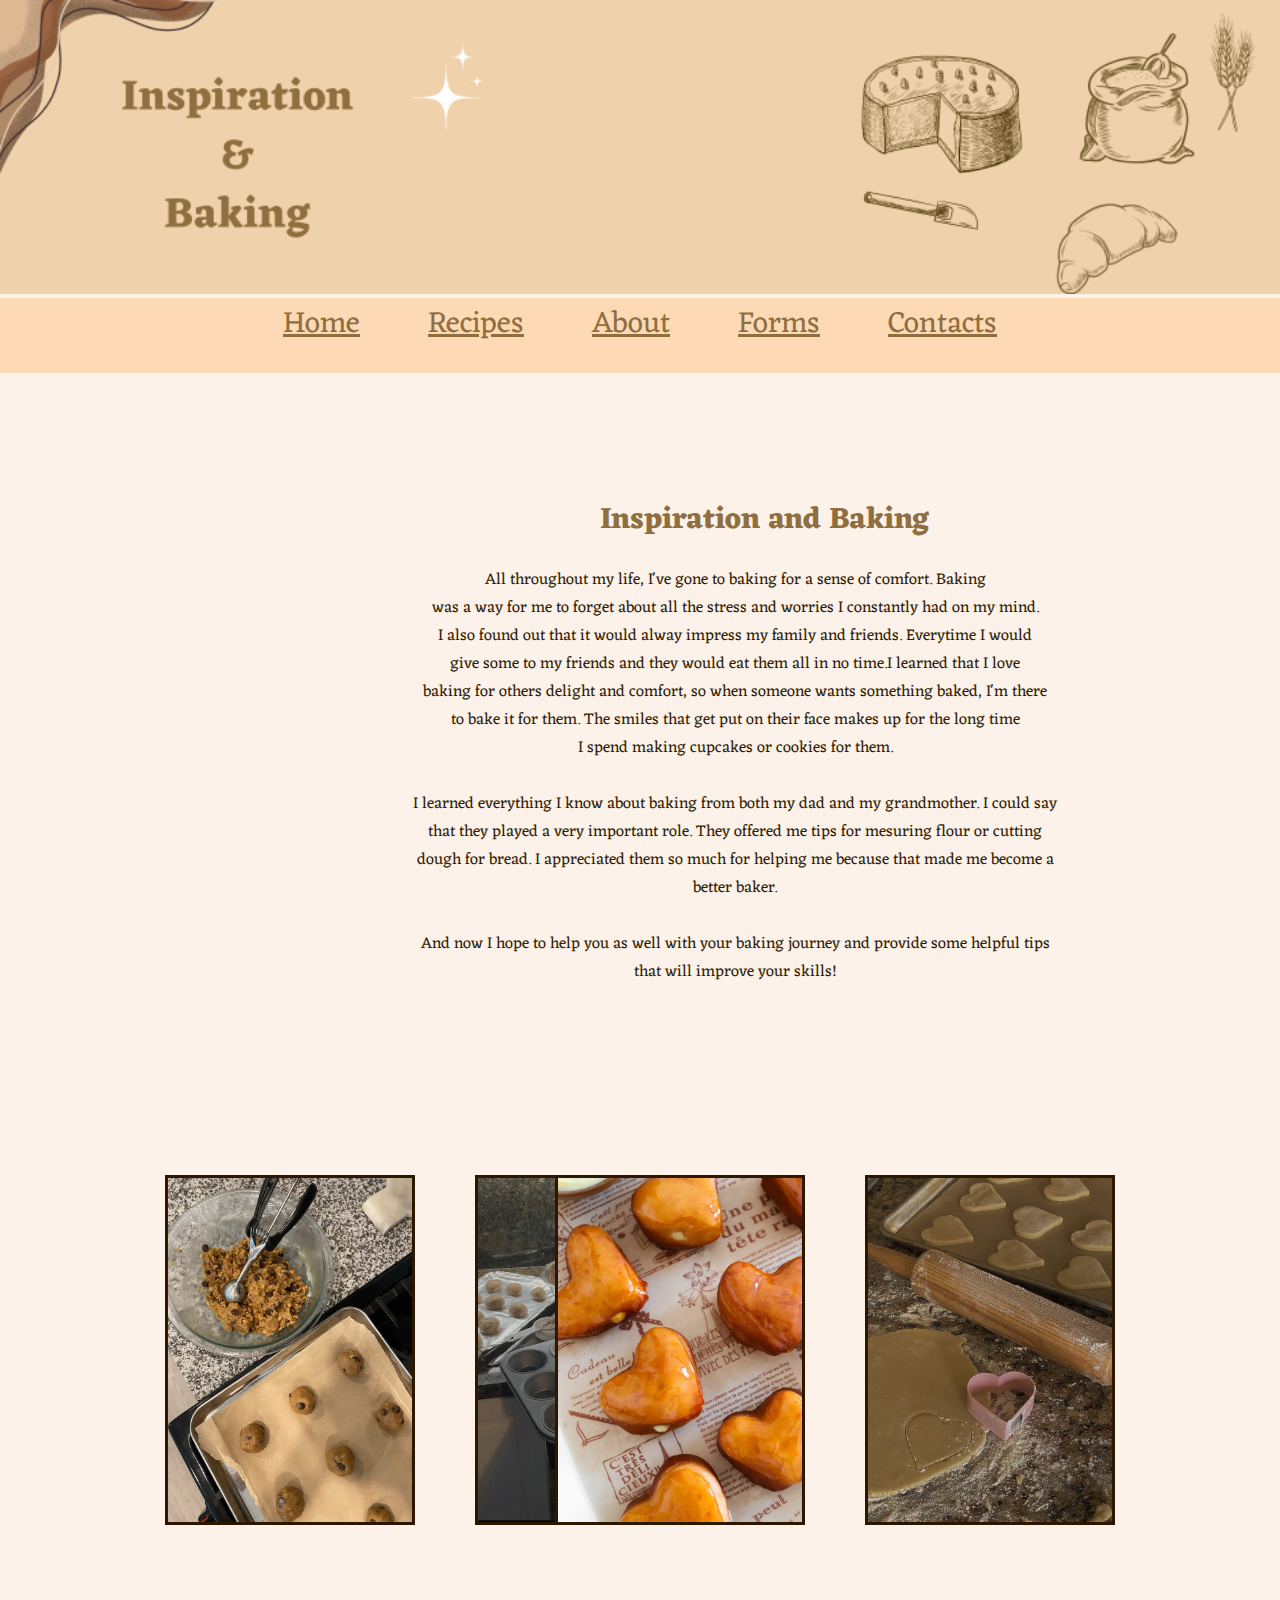
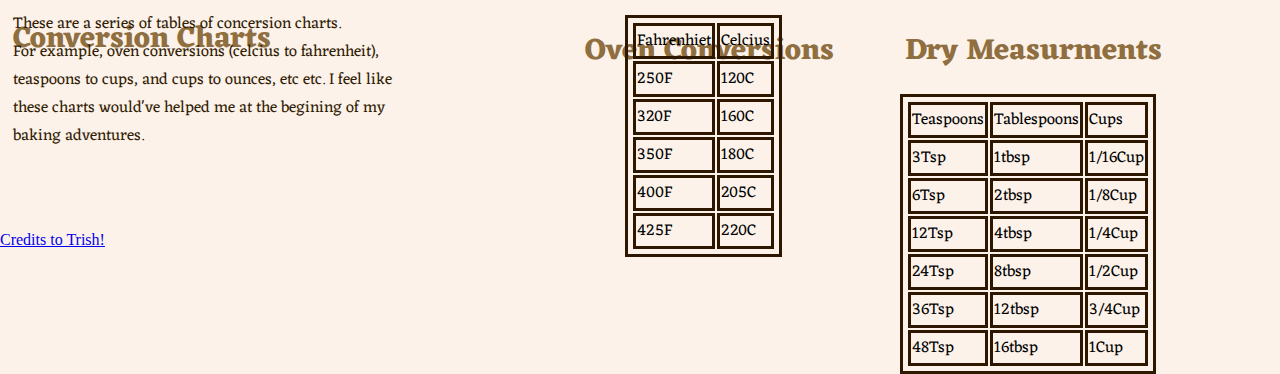
<file: About.html>
<!DOCTYPE html>
<html>
    <head>
        <title>About Baking and inspiration!</title>
        <link rel="stylesheet" href="styles3.css">
    </head>
    <body class="body">
        <img src="about.png" alt="header" class="header">
    <form>
        <div class="topnav">
            <a href="index.html" class="links">Home</a>
            <a href="recipes.html" class="links">Recipes</a>
            <a href="About.html"class="links">About</a>
            <a href="Forms.html"class="links">Forms</a>
            <a href="contacts.html"class="links">Contacts</a>
        <link rel="preconnect" href="https://fonts.googleapis.com">
        <link rel="preconnect" href="https://fonts.gstatic.com" crossorigin>
        <link href="https://fonts.googleapis.com/css2?family=Eczar&display=swap" rel="stylesheet">
        </div>
    </form>
    <br><br><br><br><br><br>
    
    <center><h1 class="h1">Inspiration and Baking</h1></center>
    <br><br><br><br>
    
    <p class="p10"><center class="p10"> All throughout my life, I've gone to baking for a sense of comfort. Baking
    <br>was a way for me to forget about all the stress and worries I constantly had on my mind.
    <br>I also found out that it would alway impress my family and friends. Everytime I would
    <br>give some to my friends and they would eat them all in no time.I learned that I love
    <br>baking for others delight and comfort, so when someone wants something baked, I'm there 
    <br>to bake it for them. The smiles that get put on their face makes up for the long time
    <br>I spend making cupcakes or cookies for them.
    <br>
    <br>I learned everything I know about baking from both my dad and my grandmother. I could say
    <br>that they played a very important role. They offered me tips for mesuring flour or cutting
    <br>dough for bread. I appreciated them so much for helping me because that made me become a
    <br>better baker.
    <br>
    <br>And now I hope to help you as well with your baking journey and provide some helpful tips
    <br>that will improve your skills!
    </p></center>
    <link rel="preconnect" href="https://fonts.googleapis.com">
    <link rel="preconnect" href="https://fonts.gstatic.com" crossorigin>
    <link href="https://fonts.googleapis.com/css2?family=Eczar&display=swap" rel="stylesheet">
    <br><br><br><br><br><br>
    <img src="abtpage1.jpg" alt="abtpage1" class="pages1">
    <img src="abtpage2.jpg" alt="abtpage2" class="pages2">
    <img src="abtpage3.jpg" alt="abtpage3" class="pages3">
    <img src="abtpage4.jpg" alt="abtpage4" class="pages4">
    <br><br><br><br><br><br><br><br><br><br><br><br><br><br><br><br><br><br><br><br><br><br><br><br>
    <br><br><br><br><br><br><br><br><br><br><br><br><br><br><br><br><br><br><br><br><br><br><br><br>
    <br><br><br>
    <h1 class="h2">Conversion Charts</h1>
    <br>
        <p class="p11">These are a series of tables of concersion charts.
        <br>For example, oven conversions (celcius to fahrenheit), 
        <br>teaspoons to cups, and cups to ounces, etc etc. I feel like
        <br>these charts would've helped me at the begining of my 
        <br>baking adventures.</p>
<br>
        <h1 class="h3">Oven Conversions</h1>
        <table class="table" border="1">
          <thead>
            <tr>
                <td class="unit">Fahrenhiet</td>
                <td class="unit">Celcius</td>
                </tr>
          </thead>
          <tbody>
         <tr>
            <td class="unit">250F</td>
            <td class="unit">120C</td>
        </tr>
        <tr>
            <td class="unit">320F</td>
            <td class="unit">160C</td>
        </tr>
        <tr>
            <td class="unit">350F</td>
            <td class="unit">180C</td>
        </tr> 
        <tr>
            <td class="unit">400F</td>
            <td class="unit">205C</td>
        </tr>
        <tr>
            <td class="unit">425F</td>
            <td class="unit">220C</td>
        </tr>

        <h1 class="h4">Dry Measurments</h1>
            <table class="table2" border="1">
            <thead>
                <tr>
                    <td class="unit2">Teaspoons</td>
                    <td class="unit2">Tablespoons</td>
                    <td class="unit2">Cups</td>
                </tr>
            </thead>
    
        <tbody class="unit2">
            <tr>
                <td class="unit2">3Tsp</td>
                <td class="unit2">1tbsp</td>
                <td class="unit2">1/16Cup</td>
            </tr> 
            <tr>
                <td class="unit2">6Tsp</td>
                <td class="unit2">2tbsp</td>
                <td class="unit2">1/8Cup</td>
            </tr>
            <tr>
                <td class="unit2">12Tsp</td>
                <td class="unit2">4tbsp</td>
                <td class="unit2">1/4Cup</td>
            </tr>
            <tr>
                <td class="unit2">24Tsp</td>
                <td class="unit2">8tbsp</td>
                <td class="unit2">1/2Cup</td>
            </tr> 
            <tr>
                <td class="unit2">36Tsp</td>
                <td class="unit2">12tbsp</td>
                <td class="unit2">3/4Cup</td>
            </tr> 
            <tr>
                <td class="unit2">48Tsp</td>
                <td class="unit2">16tbsp</td>
                <td class="unit2">1Cup</td>
            </tr>
           </tbody>
           <br><br><br><br><br><br><br><br><br><br><br><br>
           <a href="https://thebakeologie.com/baking-conversions/" target="_blank" class="link1">Credits to Trish!</a>
           <link rel="preconnect" href="https://fonts.googleapis.com">
           <link rel="preconnect" href="https://fonts.gstatic.com" crossorigin>
           <link href="https://fonts.googleapis.com/css2?family=Eczar&display=swap" rel="stylesheet">

        
</html>
</file>
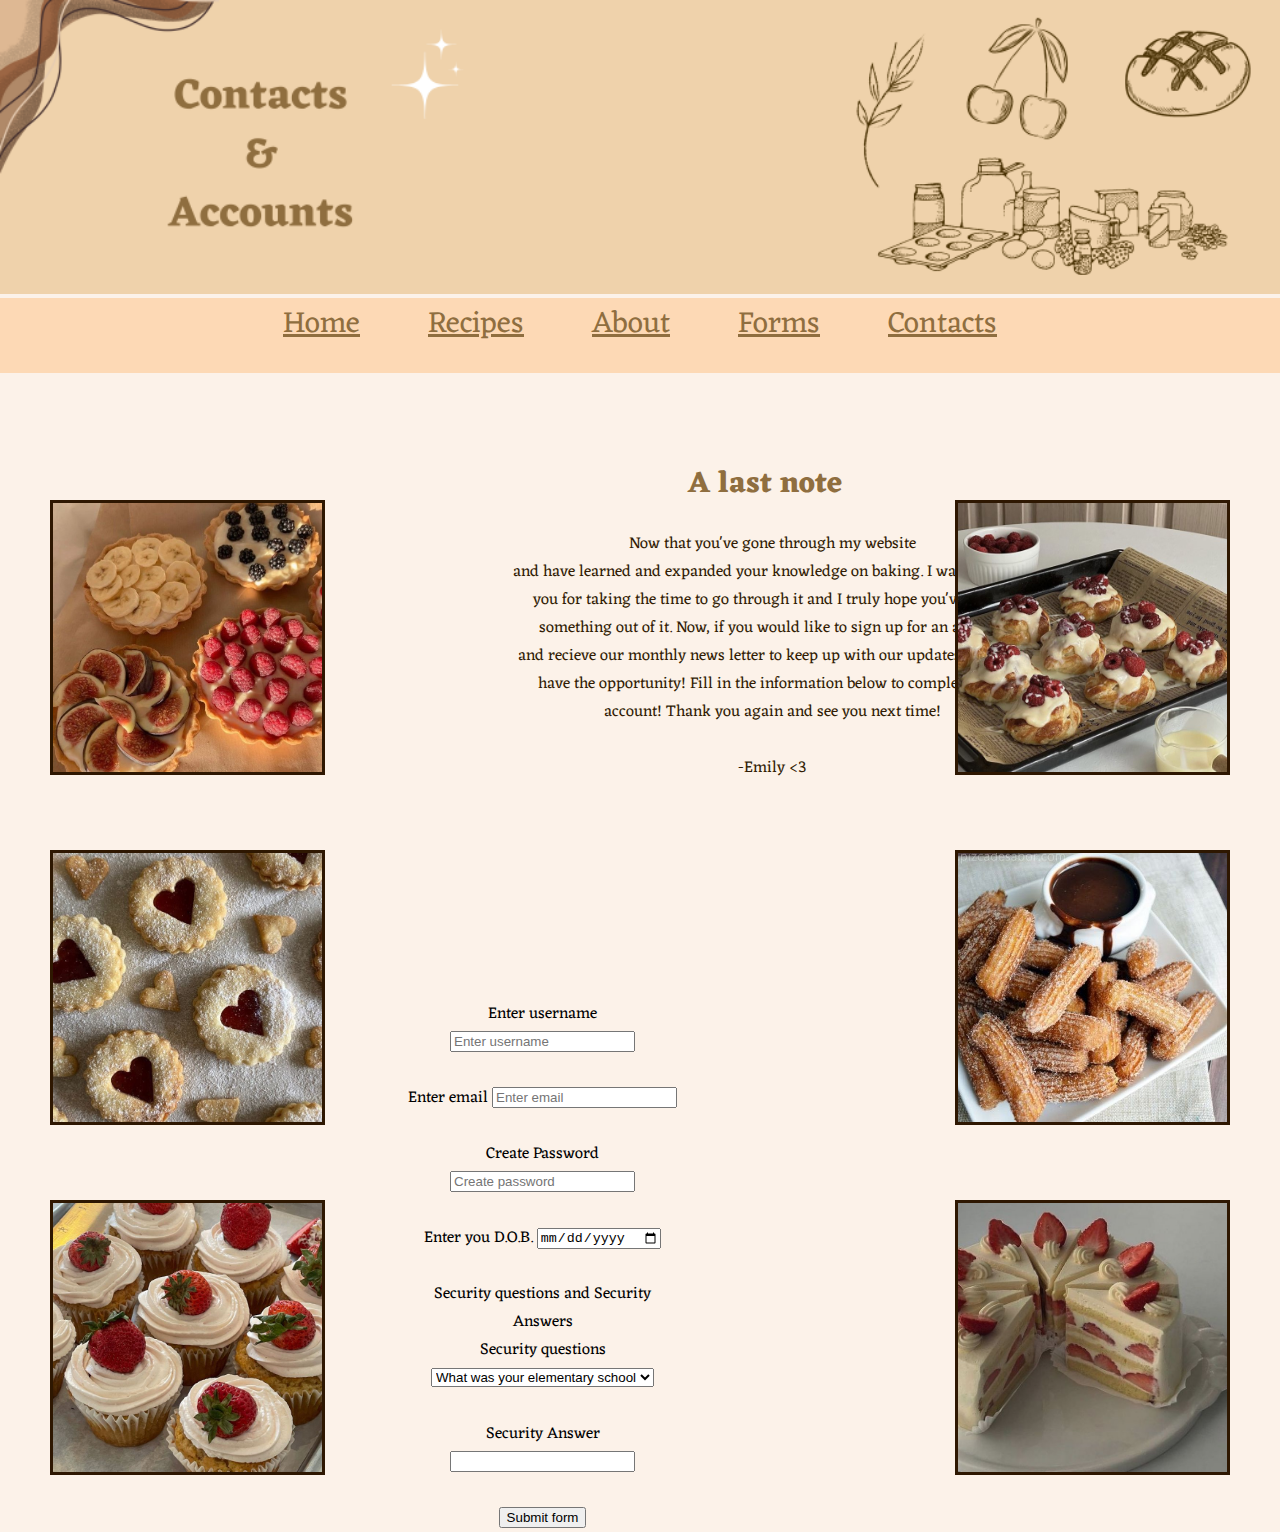
<file: contacts.html>
<!DOCTYPE html>
<html>
    <title>Contacts and Accounts</title>
    <link rel="stylesheet" href="styles5.css">
</head>
<body class="body">
    <img src="Contacts .png" alt="header" class="header">
<form>
    <div class="topnav">
        <a href="index.html" class="links">Home</a>
        <a href="recipes.html" class="links">Recipes</a>
        <a href="About.html"class="links">About</a>
        <a href="Forms.html"class="links">Forms</a>
        <a href="contacts.html"class="links">Contacts</a>
    <link rel="preconnect" href="https://fonts.googleapis.com">
    <link rel="preconnect" href="https://fonts.gstatic.com" crossorigin>
    <link href="https://fonts.googleapis.com/css2?family=Eczar&display=swap" rel="stylesheet">
    </div>
</form>
<br><br><br><br>

<center><h1 class="h1">A last note</h1></center>
    <br><br><br><br>
    
    <p class="p10"><center class="p10">Now that you've gone through my website
    <br>and have learned and expanded your knowledge on baking. I want to thank
    <br>you for taking the time to go through it and I truly hope you've gotten
    <br>something out of it. Now, if you would like to sign up for an account
    <br>and recieve our monthly news letter to keep up with our updates, you now
    <br>have the opportunity! Fill in the information below to complete your
    <br>account! Thank you again and see you next time!
    <br>
    <br>-Emily <3
    </p></center>
    <link rel="preconnect" href="https://fonts.googleapis.com">
    <link rel="preconnect" href="https://fonts.gstatic.com" crossorigin>
    <link href="https://fonts.googleapis.com/css2?family=Eczar&display=swap" rel="stylesheet">
    <br><br><br><br><br><br><br><br><br><br><br><br><br><br><br><br><br><br><br><br><br><br><br><br>

    <form class="form2"><center>
        <label for="username">Enter username</label>
        <input type="text" id="username" name="username" placeholder="Enter username" required>
        <br></br>
        <label for="email">Enter email</label>
        <input type="email" id="email" name="email" placeholder="Enter email" required>
        <br></br>
        <label for="password">Create Password</label>
        <input type="password" id="password" name="password" placeholder="Create password" required>
        <br></br>
        <label for="birthdate"> Enter you D.O.B.</label>
        <input type="date" id="birthdate" name="birthdate">
        <br></br>
        <p>Security questions and Security Answers</p>
        <label for="question">Security questions</label>
        <select name="question" id="question">
            <option value="q1">What was your elementary school</option>
            <option value="q2">What is your middle name</option>
            <option value="q3">What's your favorite movie</option>
        </select>
        <br></br>
        <label for="answer">Security Answer</label>
        <input type="text" id="answer" name="answer">
        <br></br>
        <input type="submit" name="submit" id="submit" value="Submit form">
    </form></center>
    <img src="last1.jpg" alt="last1" class="last1">
    <img src="last2.jpg" alt="last2" class="last2">
    <img src="last3.jpg" alt="last3" class="last3">
    <img src="last4.jpg" alt="last4" class="last4">
    <img src="last5.jpg" alt="last5" class="last5">
    <img src="last6.jpg" alt="last6" class="last6">

</body>
</html>
</file>
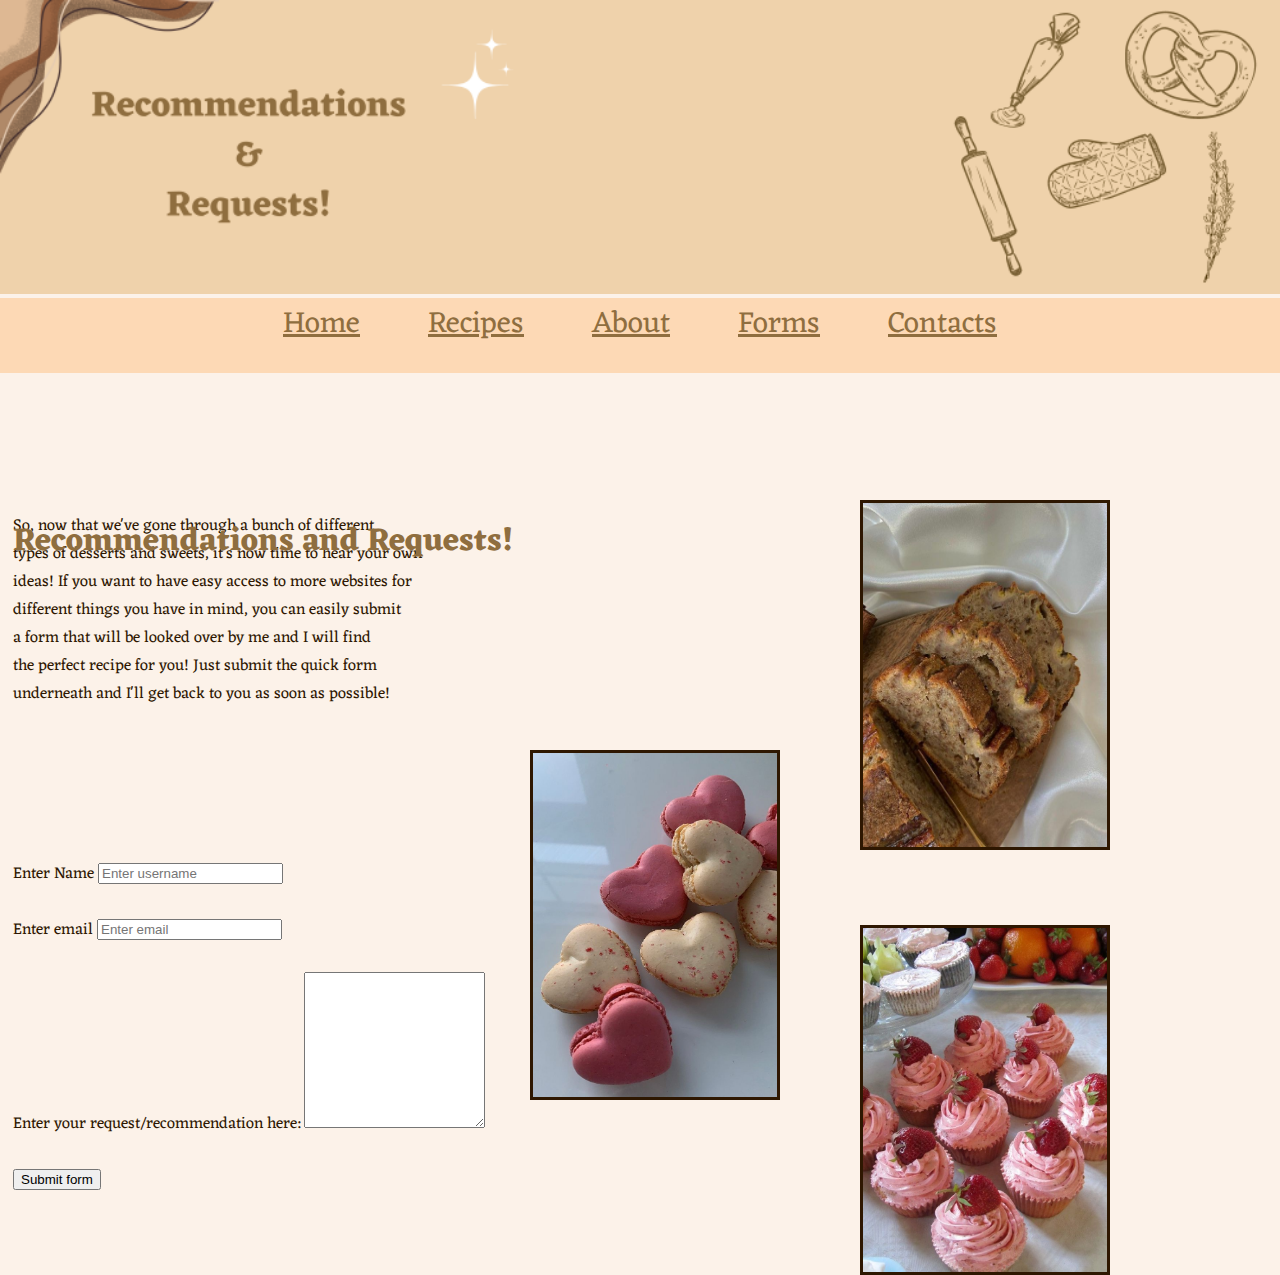
<file: Forms.html>
<!DOCTYPE html>
<html>
    <head>
        <title>Recommendations!</title>
        <link rel="stylesheet" href="styles4.css">
    </head>
    <body class="body">
        <img src="Forms.png" alt="header" class="header">
    <form>
        <div class="topnav">
            <a href="index.html" class="links">Home</a>
            <a href="recipes.html" class="links">Recipes</a>
            <a href="About.html"class="links">About</a>
            <a href="Forms.html"class="links">Forms</a>
            <a href="contacts.html"class="links">Contacts</a>
        <link rel="preconnect" href="https://fonts.googleapis.com">
        <link rel="preconnect" href="https://fonts.gstatic.com" crossorigin>
        <link href="https://fonts.googleapis.com/css2?family=Eczar&display=swap" rel="stylesheet">
        </div>
    </form>
    <br><br><br><br><br><br>
    <h1 class="h1">Recommendations and Requests!</h1>
    <br>
    <p class="p1">So, now that we've gone through a bunch of different
    <br>types of desserts and sweets, it's now time to hear your own
    <br>ideas! If you want to have easy access to more websites for 
    <br>different things you have in mind, you can easily submit 
    <br>a form that will be looked over by me and I will find 
    <br>the perfect recipe for you! Just submit the quick form 
    <br>underneath and I'll get back to you as soon as possible!
    </p>
    <br><br><br><br><br><br><br>
    <form class="form1">
        <label for="Name">Enter Name</label>
        <input type="text" id="username" name="username" placeholder="Enter username" required>
        <br></br>
        <label for="email">Enter email</label>
        <input type="email" id="email" name="email" placeholder="Enter email" required>
        <br></br>
        <label for="bio">Enter your request/recommendation here:</label>
        <textarea name="request" id="request" cols="20" rows="10" required></textarea>
        <br></br>
        <input type="submit" name="submit" id="submit" value="Submit form">
    </form>
    <img src="banana bread.jpg" alt="banana bread" class="forms1">
    <img src="macarons.jpg" alt="macarons" class="forms2">
    <img src="cupcakes.jpg" alt="cupcakes" class="forms3">

</body>
</html>
</file>
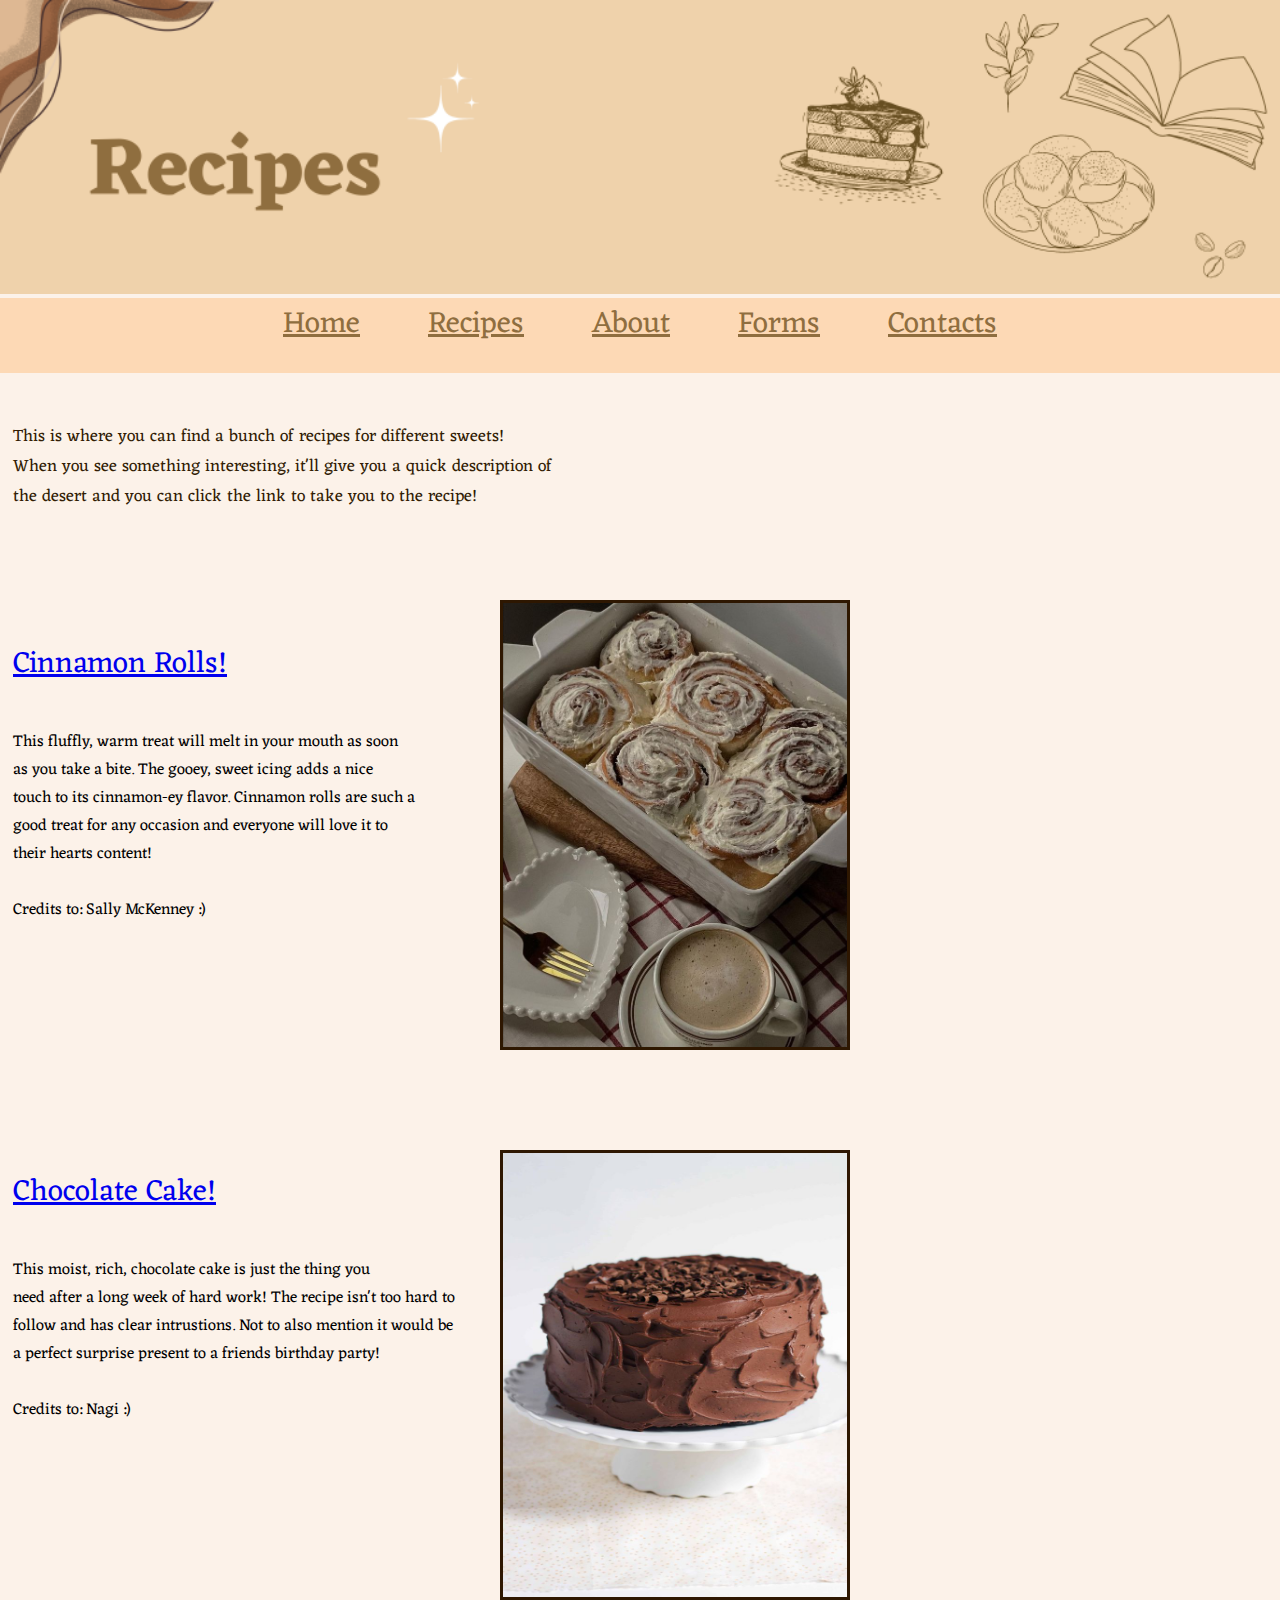
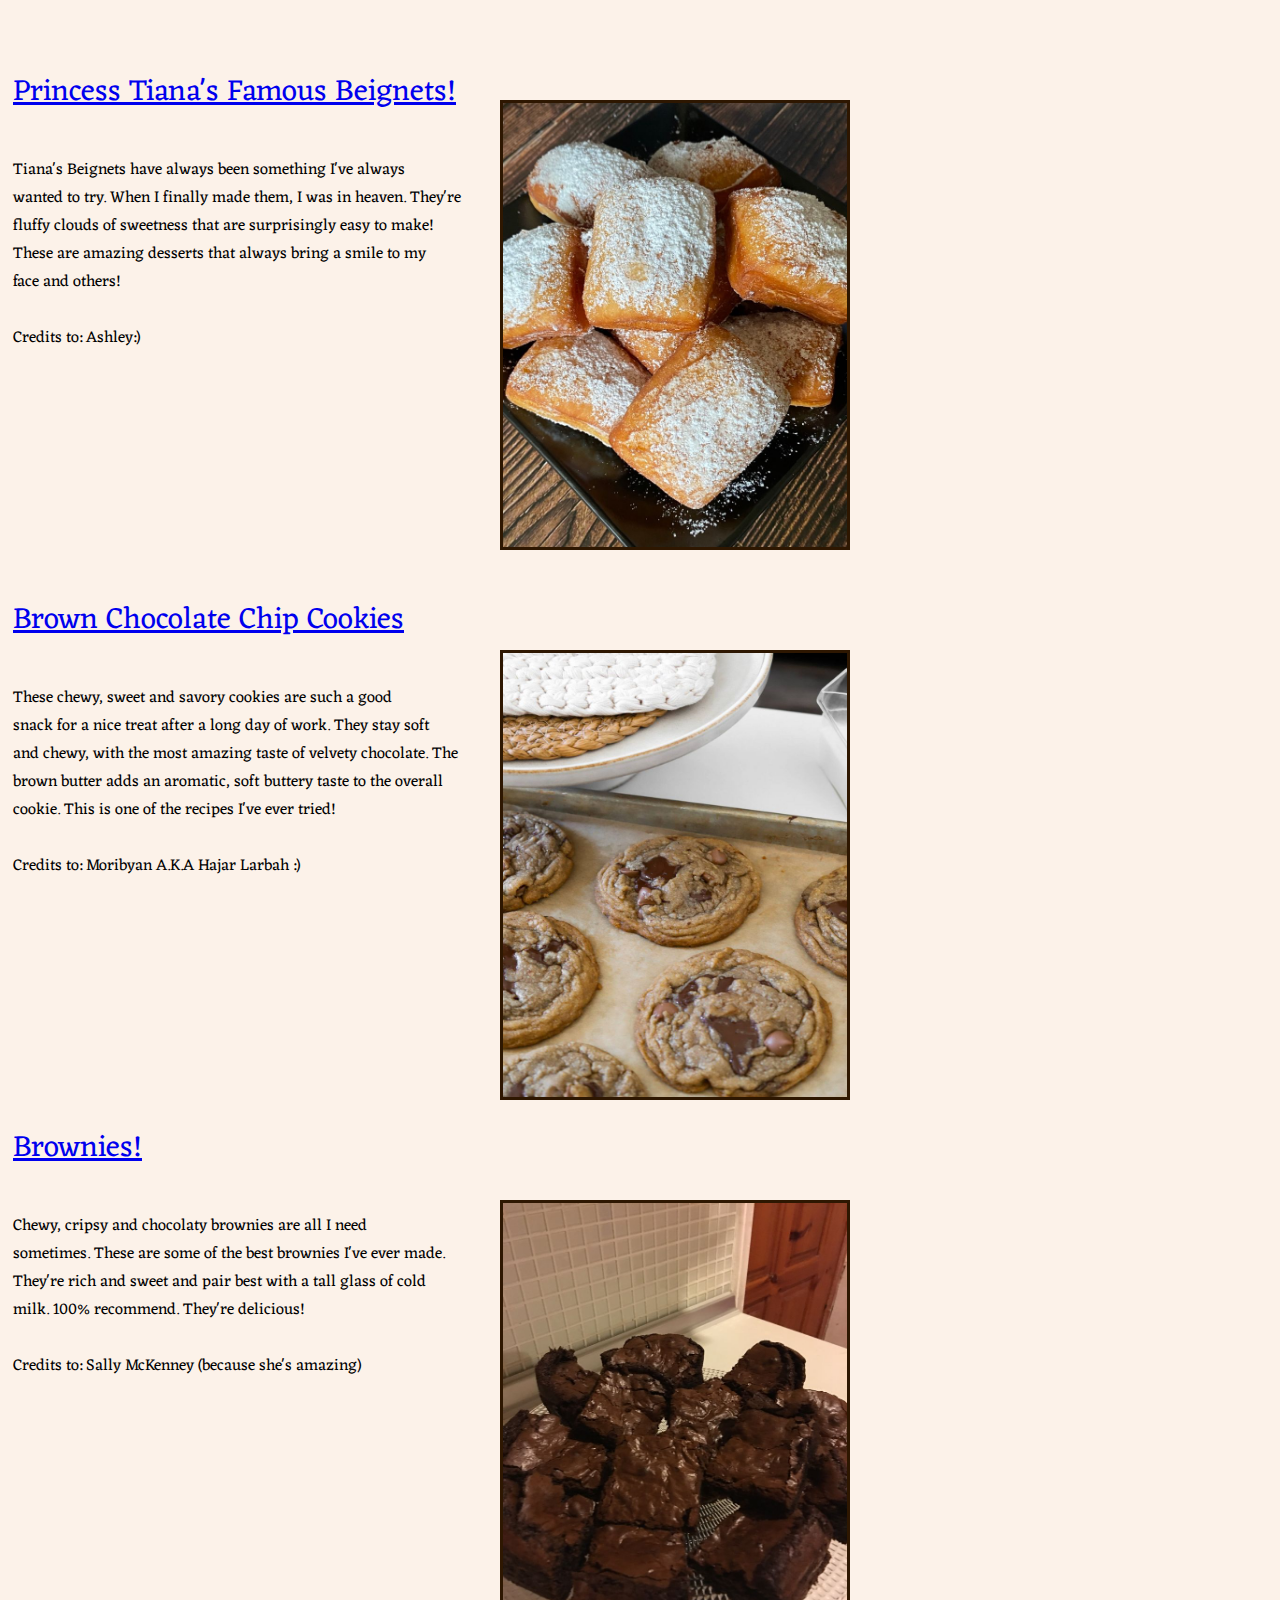
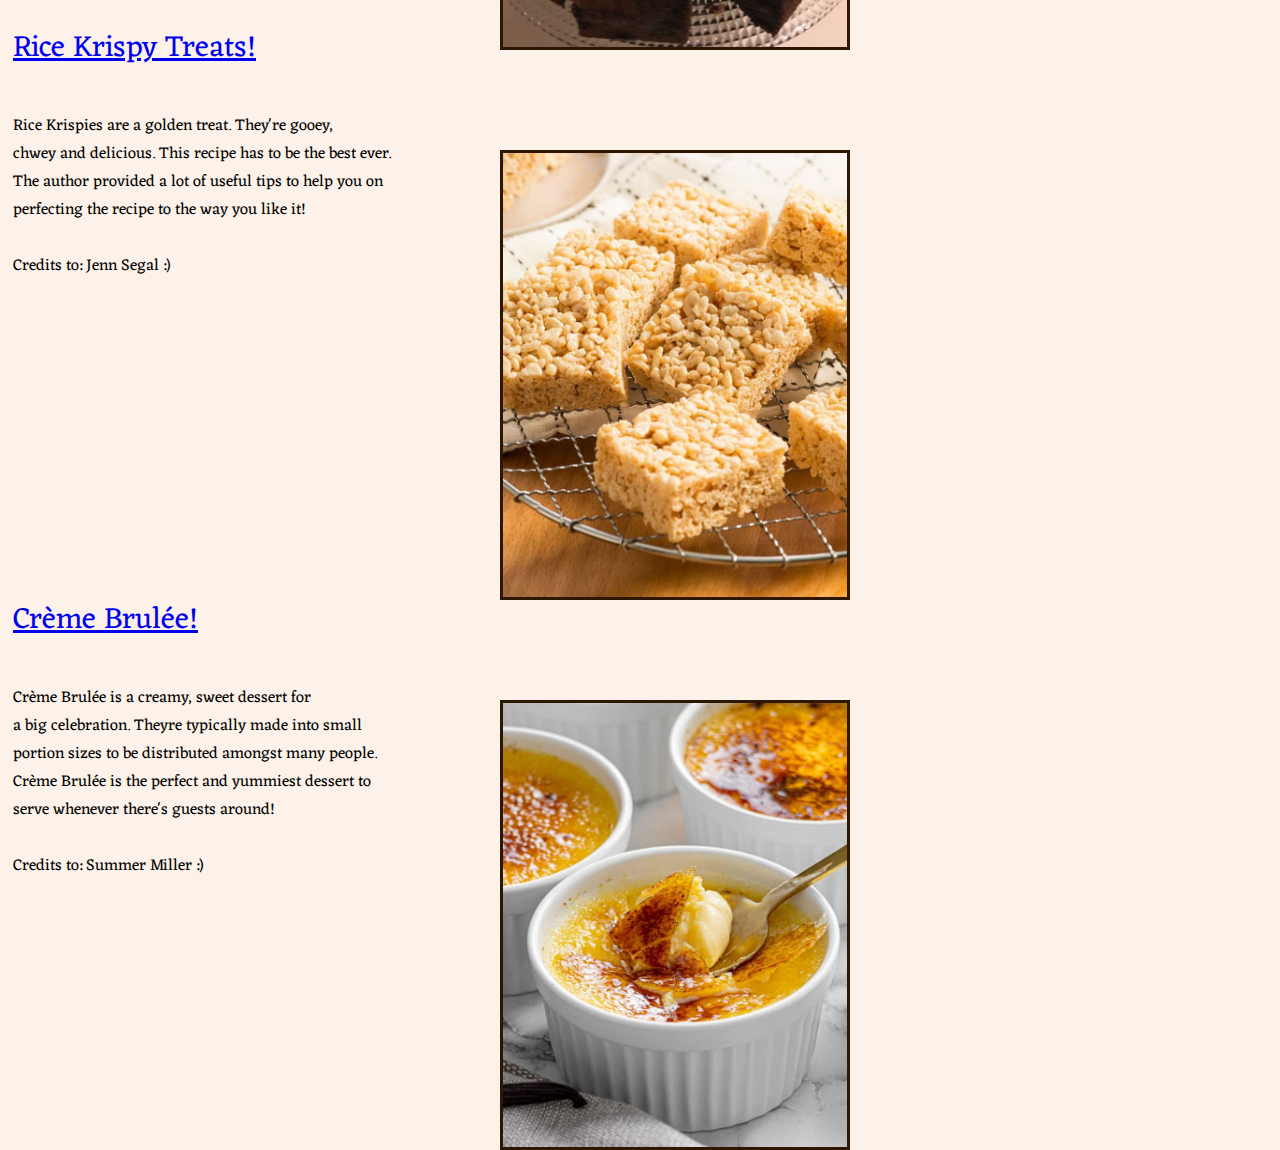
<file: recipes.html>
<!DOCTYPE html>
<html>
    <head>
        <title>Recipes</title>
        <link rel="stylesheet" href="styles2.css">
    </head>
    <body class="body">
        <img src="Recipes (1).png" alt="pic5" class="pic5">
        <form>
            <div class="topnav">
                <a href="index.html" class="links">Home</a>
                <a href="recipes.html" class="links">Recipes</a>
                <a href="About.html"class="links">About</a>
                <a href="Forms.html"class="links">Forms</a>
                <a href="contacts.html"class="links">Contacts</a>
            </div>
        </form>
    <br>
    <br>
        <p class="p2">This is where you can find a bunch of recipes for different sweets!
        <br>When you see something interesting, it'll give you a quick description of
        <br>the desert and you can click the link to take you to the recipe!
        <link rel="preconnect" href="https://fonts.googleapis.com">
        <link rel="preconnect" href="https://fonts.gstatic.com" crossorigin>
        <link href="https://fonts.googleapis.com/css2?family=Eczar&display=swap" rel="stylesheet">
        </p>
    <br><br><br><br><br><br><br><br><br><br><br><br>
        <a href="https://sallysbakingaddiction.com/easy-cinnamon-rolls-from-scratch/" target="_blank" class="link1">Cinnamon Rolls!</a>
        <br><br><br><br><br>
    <p class="p3">This fluffly, warm treat will melt in your mouth as soon 
    <br>as you take a bite. The gooey, sweet icing adds a nice 
    <br>touch to its cinnamon-ey flavor. Cinnamon rolls are such a 
    <br>good treat for any occasion and everyone will love it to 
    <br>their hearts content!
    <br>
    <br>Credits to: Sally McKenney :)</p> 
    <img src="cinnamon rolls (2).jpg" alt="pic6" class="pic6">
<br><br><br><br><br><br><br><br><br><br><br><br>
<a href="https://www.recipetineats.com/chocolate-cake/" target="_blank" class="link2">Chocolate Cake!</a>
<br><br><br><br><br>
    <p class="p4"> This moist, rich, chocolate cake  is just the thing you 
    <br>need after a long week of hard work! The recipe isn't too hard to 
    <br>follow and has clear intrustions. Not to also mention it would be
    <br>a perfect surprise present to a friends birthday party!
    <br>
    <br>Credits to: Nagi :)</p> 
    <img src="choco.cake.jpg" alt="pic7" class="pic7">

<br><br><br><br><br><br><br><br><br><br><br><br>
<a href="https://www.spoonfulofflavor.com/princess-and-the-frog-beignets-tianas-beignets/" target="_blank" class="link3">Princess Tiana's Famous Beignets!</a>
<br><br><br><br><br>
    <p class="p5">Tiana's Beignets have always been something I've always
    <br>wanted to try. When I finally made them, I was in heaven. They're
    <br>fluffy clouds of sweetness that are surprisingly easy to make!
    <br>These are amazing desserts that always bring a smile to my
    <br>face and others!
    <br>
    <br>Credits to: Ashley:)</p> 
    <img src="Tiana’s Beignet Recipe (The Princess and the Frog).jpg" alt="pic8" class="pic8">

<br><br><br><br><br><br><br><br><br><br><br><br>
<a href="https://moribyan.com/chocolate-chip-cookies/" target="_blank" class="link4">Brown Chocolate Chip Cookies</a>
<br><br><br><br><br>
    <p class="p6"> These chewy, sweet and savory cookies are such a good
    <br>snack for a nice treat after a long day of work. They stay soft
    <br>and chewy, with the most amazing taste of velvety chocolate. The
    <br>brown butter adds an aromatic, soft buttery taste to the overall
    <br>cookie. This is one of the recipes I've ever tried!
    <br>
    <br>Credits to: Moribyan A.K.A Hajar Larbah :)</p> 
    <img src="Chocolate Chip Cookies.jpg" alt="pic9" class="pic9">

<br><br><br><br><br><br><br><br><br><br><br><br>
<a href="https://sallysbakingaddiction.com/chewy-fudgy-homemade-brownies/" target="_blank" class="link5">Brownies!</a>
<br><br><br><br><br>
    <p class="p7">Chewy, cripsy and chocolaty brownies are all I need
    <br>sometimes. These are some of the best brownies I've ever made.
    <br>They're rich and sweet and pair best with a tall glass of cold 
    <br>milk. 100% recommend. They're delicious!
    <br>
    <br>Credits to: Sally McKenney (because she's amazing)</p> 
    <img src="browniesss.jpg" alt="pic10" class="pic10">

<br><br><br><br><br><br><br><br><br><br><br><br>
<a href="https://www.onceuponachef.com/recipes/best-ever-rice-krispies-treats.html" target="_blank" class="link6">Rice Krispy Treats!</a>
<br><br><br><br><br>
    <p class="p8">Rice Krispies are a golden treat. They're gooey,
    <br>chwey and delicious. This recipe has to be the best ever.
    <br>The author provided a lot of useful tips to help you on
    <br>perfecting the recipe to the way you like it!
    <br>
    <br>Credits to: Jenn Segal :)</p> 
    <img src="Kellogg's® Rice Krispies® with Red and Blue Krispies.jpg" alt="pic11" class="pic11">

<br><br><br><br><br><br><br><br><br><br><br><br><br><br><br><br>
<a href="https://www.simplyrecipes.com/recipes/how_to_make_creme_brulee/" target="_blank" class="link7">Crème Brulée!</a>
<br><br><br><br><br>
    <p class="p9"> Crème Brulée is a creamy, sweet dessert for 
    <br>a big celebration. Theyre typically made into small
    <br>portion sizes to be distributed amongst many people.
    <br>Crème Brulée is the perfect and yummiest dessert to 
    <br>serve whenever there's guests around!
    <br>
    <br>Credits to: Summer Miller :)</p> 
    <img src="Easy Vanilla Crème Brûlée Recipe.jpg" alt="pic12" class="pic12">
    
    </body>
</html>
</file>
<file: styles3.css>
*{
    box-sizing: border-box;
    margin:0;
}
.header{
    width:100%;
}
.body{
    background-color: rgb(252, 242, 233);
}
.topnav {
    background-color:rgb(253, 217, 181);
    width:100%;
    height:75px;
    font-size:30px;
    text-align: center;
    font-family:'Eczar', serif;
    word-spacing:60px;
}
.links{
    color:rgb(143, 110, 63);
}
.h1{
    position: absolute ;
    padding:13px;
    left:587px;
    font-family: 'Eczar', serif;
    color:rgb(143, 110, 63); 
    font-size:30px;
}
.p10{
    position: absolute ;
    left:400px;
    padding:13px;
    font-family:'Eczar', serif;
    color:rgb(49, 28, 4);
}
.pages1{
    position:absolute;
    border:solid rgb(46, 23, 1);
    height:350px;
    width:250px;
    left:165px;
    top:1175px;

}
.pages2{
    position:absolute;
    border:solid rgb(46, 23, 1);
    height:350px;
    width:250px;
    left:475px;
    top:1175px;

}
.pages3{
    position:absolute;
    border:solid rgb(46, 23, 1);
    height:350px;
    width:250px;
    right:475px;
    top:1175px;

}
.pages4{
    position:absolute;
    border:solid rgb(46, 23, 1);
    height:350px;
    width:250px;
    right:165px;
    top:1175px;
    

}
.h2{
    position: absolute ;
    padding:13px;
    font-family: 'Eczar', serif;
    color:rgb(143, 110, 63); 
    font-size:30px;
    top:1600px;

}
.p11{
    position: absolute ;
    padding:13px;
    font-family:'Eczar', serif;
    color:rgb(49, 28, 4);
}
.table{
    position:absolute;
    left:625px;
    padding:3px;
    font-family:'Eczar', serif;
    border:solid rgb(46, 23, 1);
}
.unit{
    border:solid rgb(46, 23, 1);

}
.h3{
    position: absolute ;
    left: 585px;
    font-family: 'Eczar', serif;
    color:rgb(143, 110, 63); 
    font-size:30px;
    top:1625px;
}

.h4{
    position: absolute ;
    left:905px;
    font-family: 'Eczar', serif;
    color:rgb(143, 110, 63); 
    font-size:30px;
    top:1625px;
}
.unit2{
    border:solid rgb(46, 23, 1);    
}
.table2{
    position:absolute;
    left:900px;
    padding:3px;
    font-family:'Eczar', serif;
    border:solid rgb(46, 23, 1);
    top:1694px;
}
.link{
    padding:13px;
    font-family:'Eczar', serif;
}
</file>
<file: styles5.css>
*{
    box-sizing: border-box;
    margin:0;
}
.header{
    width:100%;
}
.body{
    background-color: rgb(252, 242, 233);
}
.topnav {
    background-color:rgb(253, 217, 181);
    width:100%;
    height:75px;
    font-size:30px;
    text-align: center;
    font-family:'Eczar', serif;
    word-spacing:60px;
}
.links{
    color:rgb(143, 110, 63);
}
.h1{
    position: absolute ;
    padding:13px;
    left:675px;
    font-family: 'Eczar', serif;
    color:rgb(143, 110, 63); 
    font-size:30px;
}
.p10{
    position: absolute ;
    left:500px;
    padding:13px;
    font-family:'Eczar', serif;
    color:rgb(49, 28, 4);
}
.form2{
    position:absolute;
    height:375px;
    width:275px;
    right:600px;
    top:1000px;
    font-family: 'Eczar', serif;
}
.last1{
    position:absolute;
    height:275px;
    width:275px;
    left:50px;
    top:500px;
    border:solid rgb(46, 23, 1);
}
.last2{
    position:absolute;
    height:275px;
    width:275px;
    left:50px;
    top:850px;
    border:solid rgb(46, 23, 1);
}
.last3{
    position:absolute;
    height:275px;
    width:275px;
    left:50px;
    top:1200px;
    border:solid rgb(46, 23, 1);
}
.last4{
    position:absolute;
    height:275px;
    width:275px;
    right:50px;
    top:500px;
    border:solid rgb(46, 23, 1);
}
.last5{
    position:absolute;
    height:275px;
    width:275px;
    right:50px;
    top:850px;
    border:solid rgb(46, 23, 1);
}
.last6{
    position:absolute;
    height:275px;
    width:275px;
    right:50px;
    top:1200px;
    border:solid rgb(46, 23, 1);
}
.h3{
    position: absolute ;
    font-family: 'Eczar', serif;
    color:rgb(143, 110, 63); 
    font-size:30px;
}
</file>
<file: styles4.css>
*{
    box-sizing: border-box;
    margin:0;
}
.header{
    width:100%;
}
.body{
    background-color: rgb(252, 242, 233);
}
.topnav {
    background-color:rgb(253, 217, 181);
    width:100%;
    height:75px;
    font-size:30px;
    text-align: center;
    font-family:'Eczar', serif;
    word-spacing:60px;
}
.links{
    color:rgb(143, 110, 63);
}
.p1{
    padding:13px;
    font-family:'Eczar', serif;
    color: rgb(46, 23, 1);
}
.form1{
    padding:13px;
    font-family:'Eczar', serif;
    color: rgb(46, 23, 1);
}
.h1{
    position:absolute;
    font-family:'Eczar', serif;
    color:rgb(143, 110, 63);
    top:500px;
    padding:13px;
}
.forms1{
    position:absolute;
    border:solid rgb(46, 23, 1);
    height:350px;
    width:250px;
    right:170px;
    top:500px;
}
.forms2{
    position:absolute;
    border:solid rgb(46, 23, 1);
    height:350px;
    width:250px;
    right:500px;
    top:750px;
}
.forms3{
    position:absolute;
    border:solid rgb(46, 23, 1);
    height:350px;
    width:250px;
    top:925px;
    right:170px;
}
</file>
<file: styles2.css>
*{
    box-sizing: border-box;
    margin:0;
}
.body{
    background-color: rgb(252, 242, 233);
}
.pic5{
    width:100%;
}
.topnav {
    background-color:rgb(253, 217, 181);
    width:100%;
    height:75px;
    font-size:30px;
    text-align: center;
    font-family:'Eczar', serif;
    word-spacing:60px;
}
.links{
    color:rgb(143, 110, 63);
}
.p2{
    position: absolute ;
    padding:13px;
    font-family: 'Eczar', serif;
    color:rgb(49, 28, 4);
    font-size:17px;
}
.link1{
    position:absolute;
    padding:13px;
    font-family:'Eczar', serif;
    font-size:30px;
}
.p3{
    padding:13px;
    font-family:'Eczar', serif;
}
.pic6{
  position:absolute;  
  top:600px;
  left:500px;
  width:350px;
  height:450px;
  border:solid rgb(46, 23, 1);
}
.link2{
    position: absolute;
    padding:13px ;
    font-family:'Eczar', serif;
    font-size:30px;
}
.p4{
    padding:13px;
    font-family:'Eczar', serif;
}
.pic7{
    position:absolute;  
    top:1150px;
    left:500px;
    width:350px;
    height:450px;
    border:solid rgb(46, 23, 1);
}
.link3{
    position:absolute;
    padding:13px;
    font-family:'Eczar', serif;
    font-size:30px;
}
.p5{
    padding:13px;
    font-family:'Eczar', serif;
}
.pic8{
    position:absolute;
    top:1700px;
    left:500px;
    width:350px;
    height:450px;
    border:solid rgb(46, 23, 1);
}
.link4{
    position:absolute;
    padding:13px;
    font-family:'Eczar', serif;
    font-size:30px;
}
.p6{
    padding:13px;
    font-family:'Eczar', serif;
}
.pic9{
    position:absolute;
    top:2250px;
    left:500px;
    width:350px;
    height:450px;
    border:solid rgb(46, 23, 1);
}
.link5{
    position:absolute;
    padding:13px;
    font-family:'Eczar', serif;
    font-size:30px;
}
.p7{
    padding:13px;
    font-family:'Eczar', serif;
}
.pic10{
    position:absolute;
    top:2800px;
    left:500px;
    width:350px;
    height:450px;
    border:solid rgb(46, 23, 1);
}
.link6{
    position:absolute;
    padding:13px;
    font-family:'Eczar', serif;
    font-size:30px;
}
.p8{
    padding:13px;
    font-family:'Eczar', serif;
}
.pic11{
    position:absolute;
    top:3350px;
    left:500px;
    width:350px;
    height:450px;
    border:solid rgb(46, 23, 1);
}
.link7{
    position:absolute;
    padding:13px;
    font-family:'Eczar', serif;
    font-size:30px;
}
.p9{
    padding:13px;
    font-family:'Eczar', serif;
}
.pic12{
    position:absolute;
    top:3900px;
    left:500px;
    width:350px;
    height:450px;
    border:solid rgb(46, 23, 1);
}
</file>
